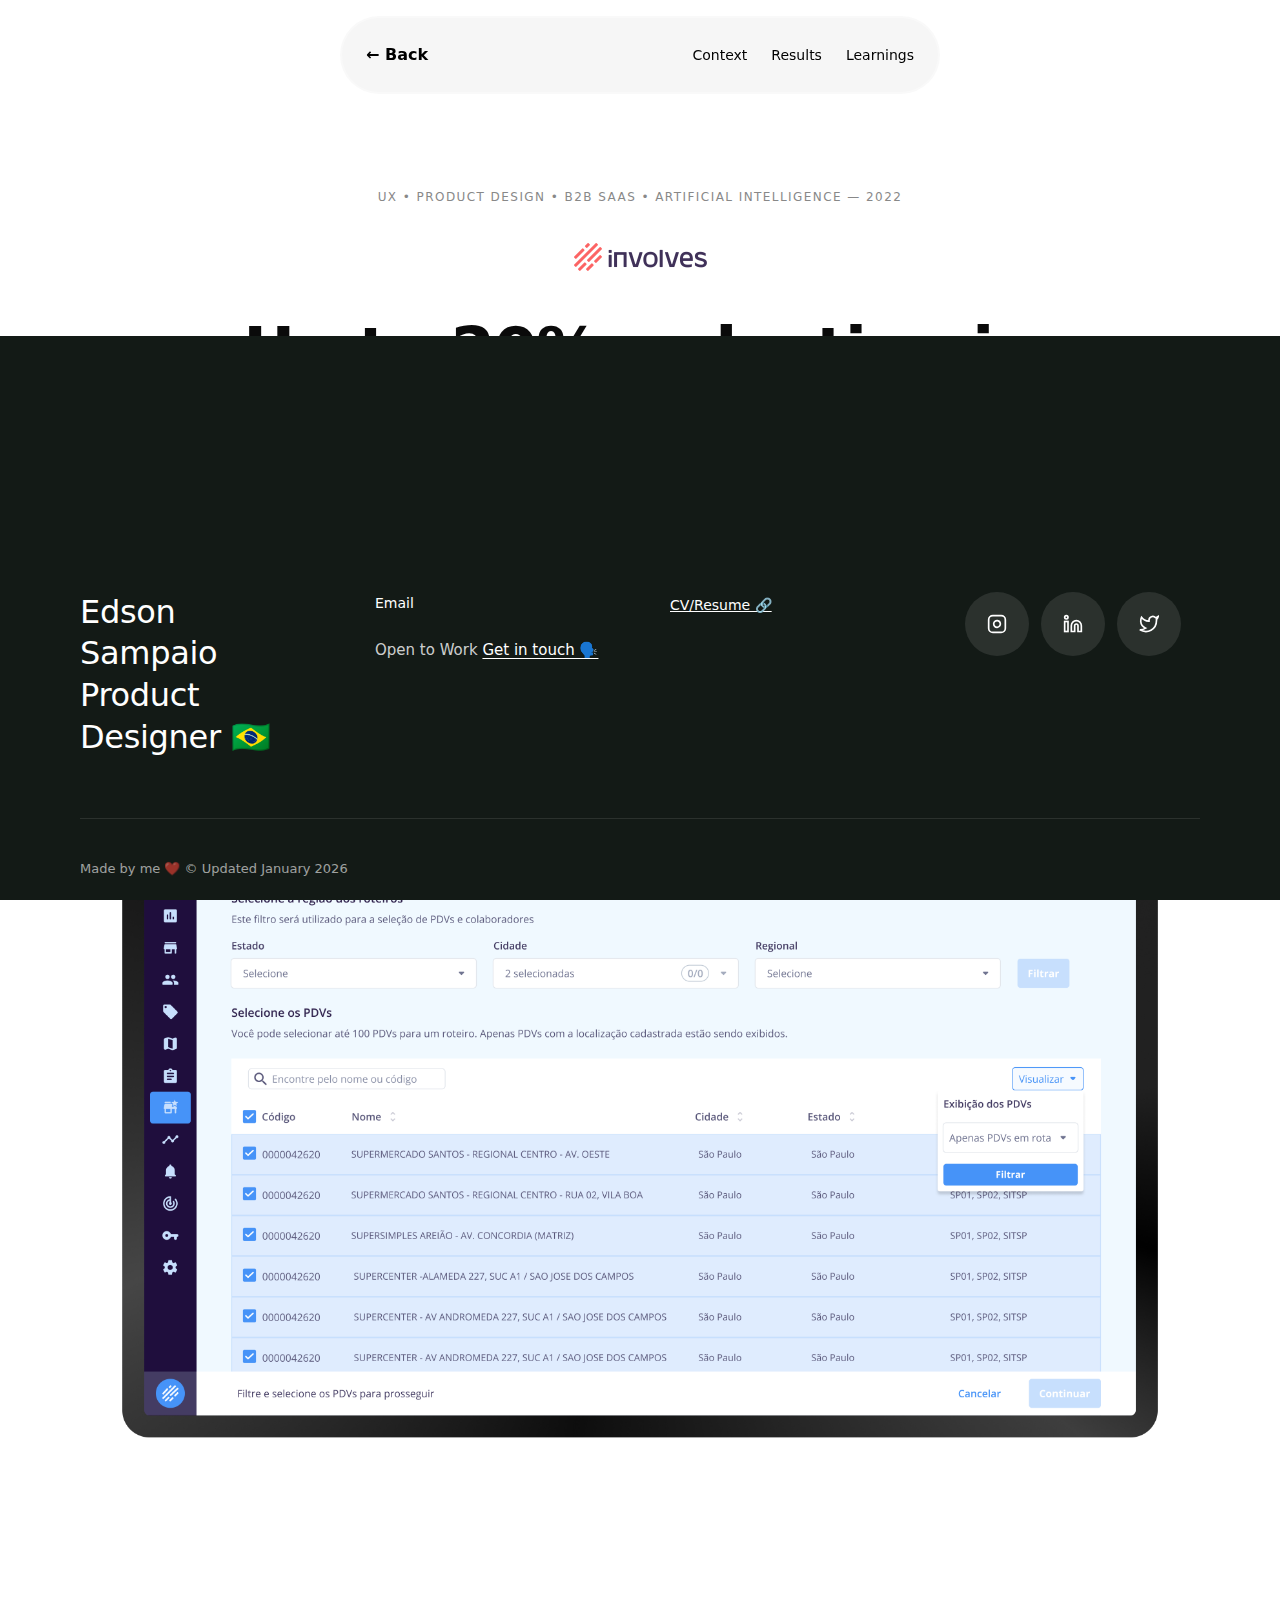
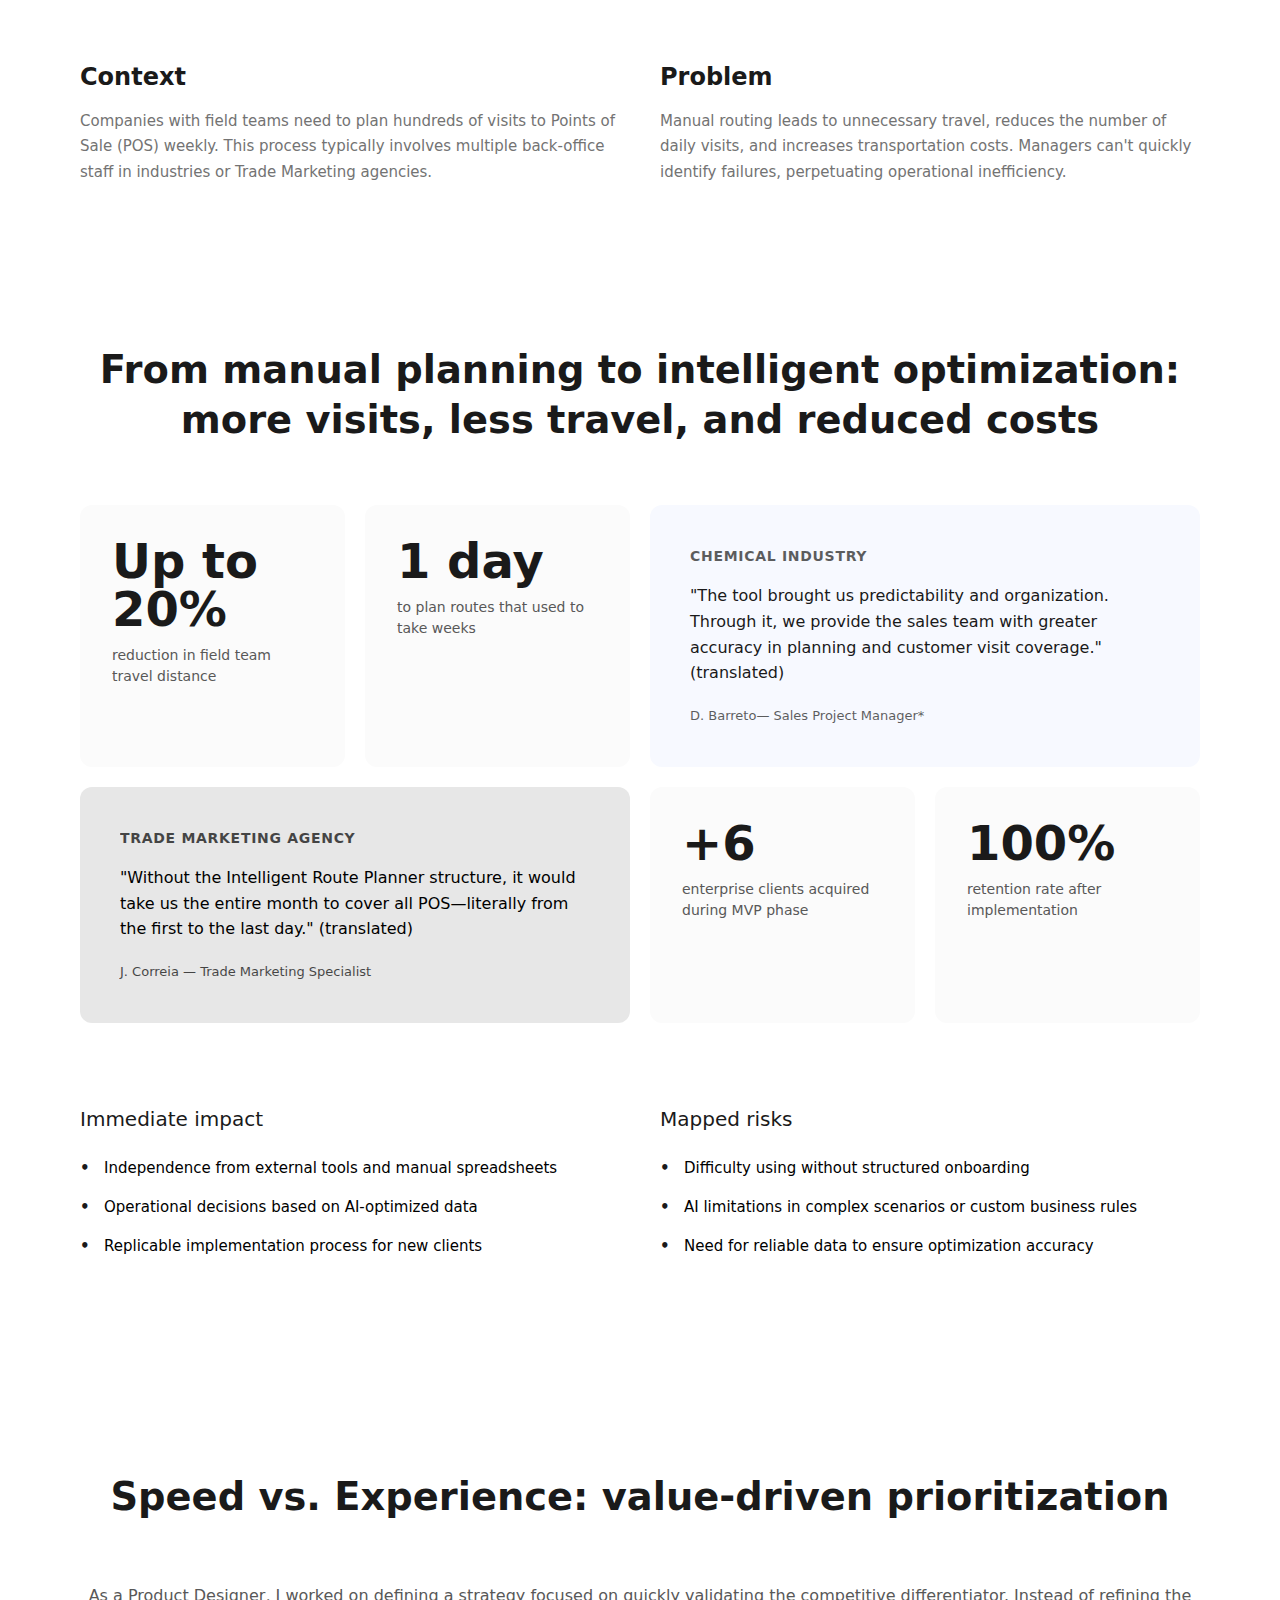
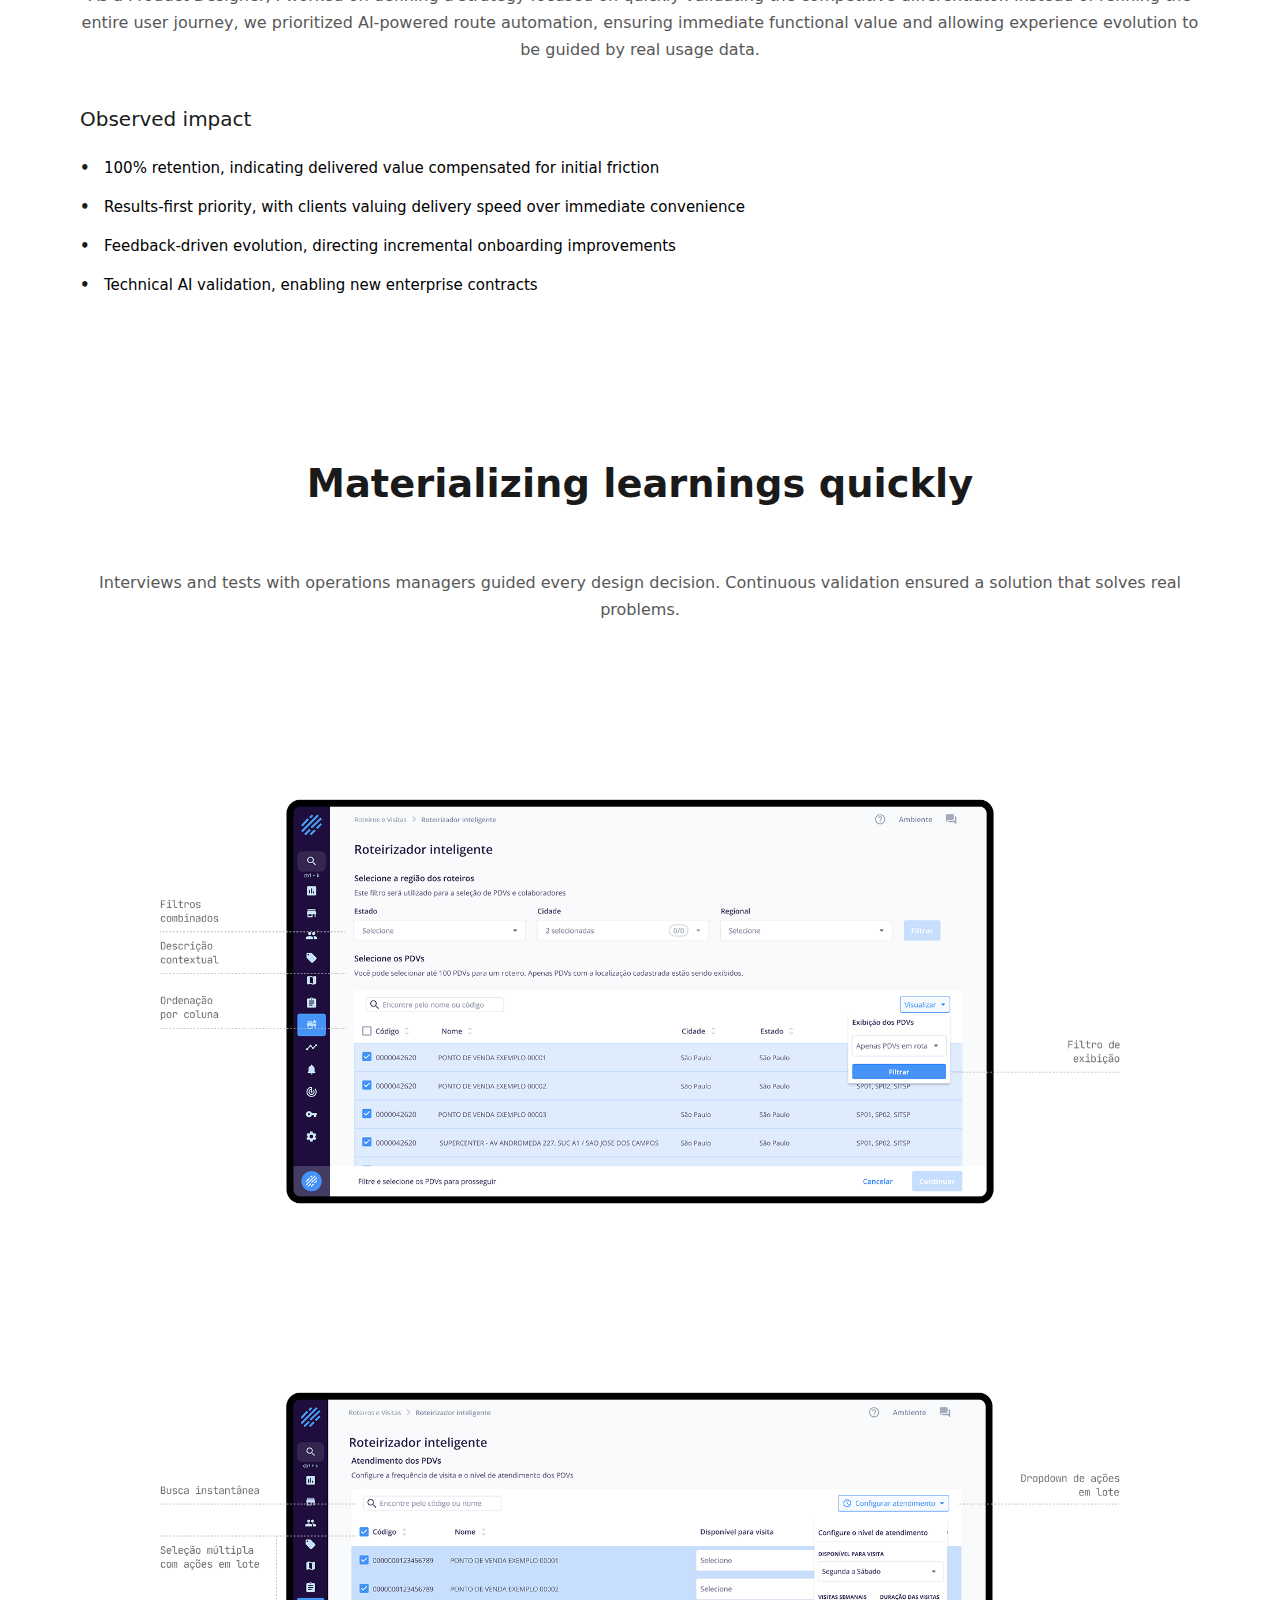
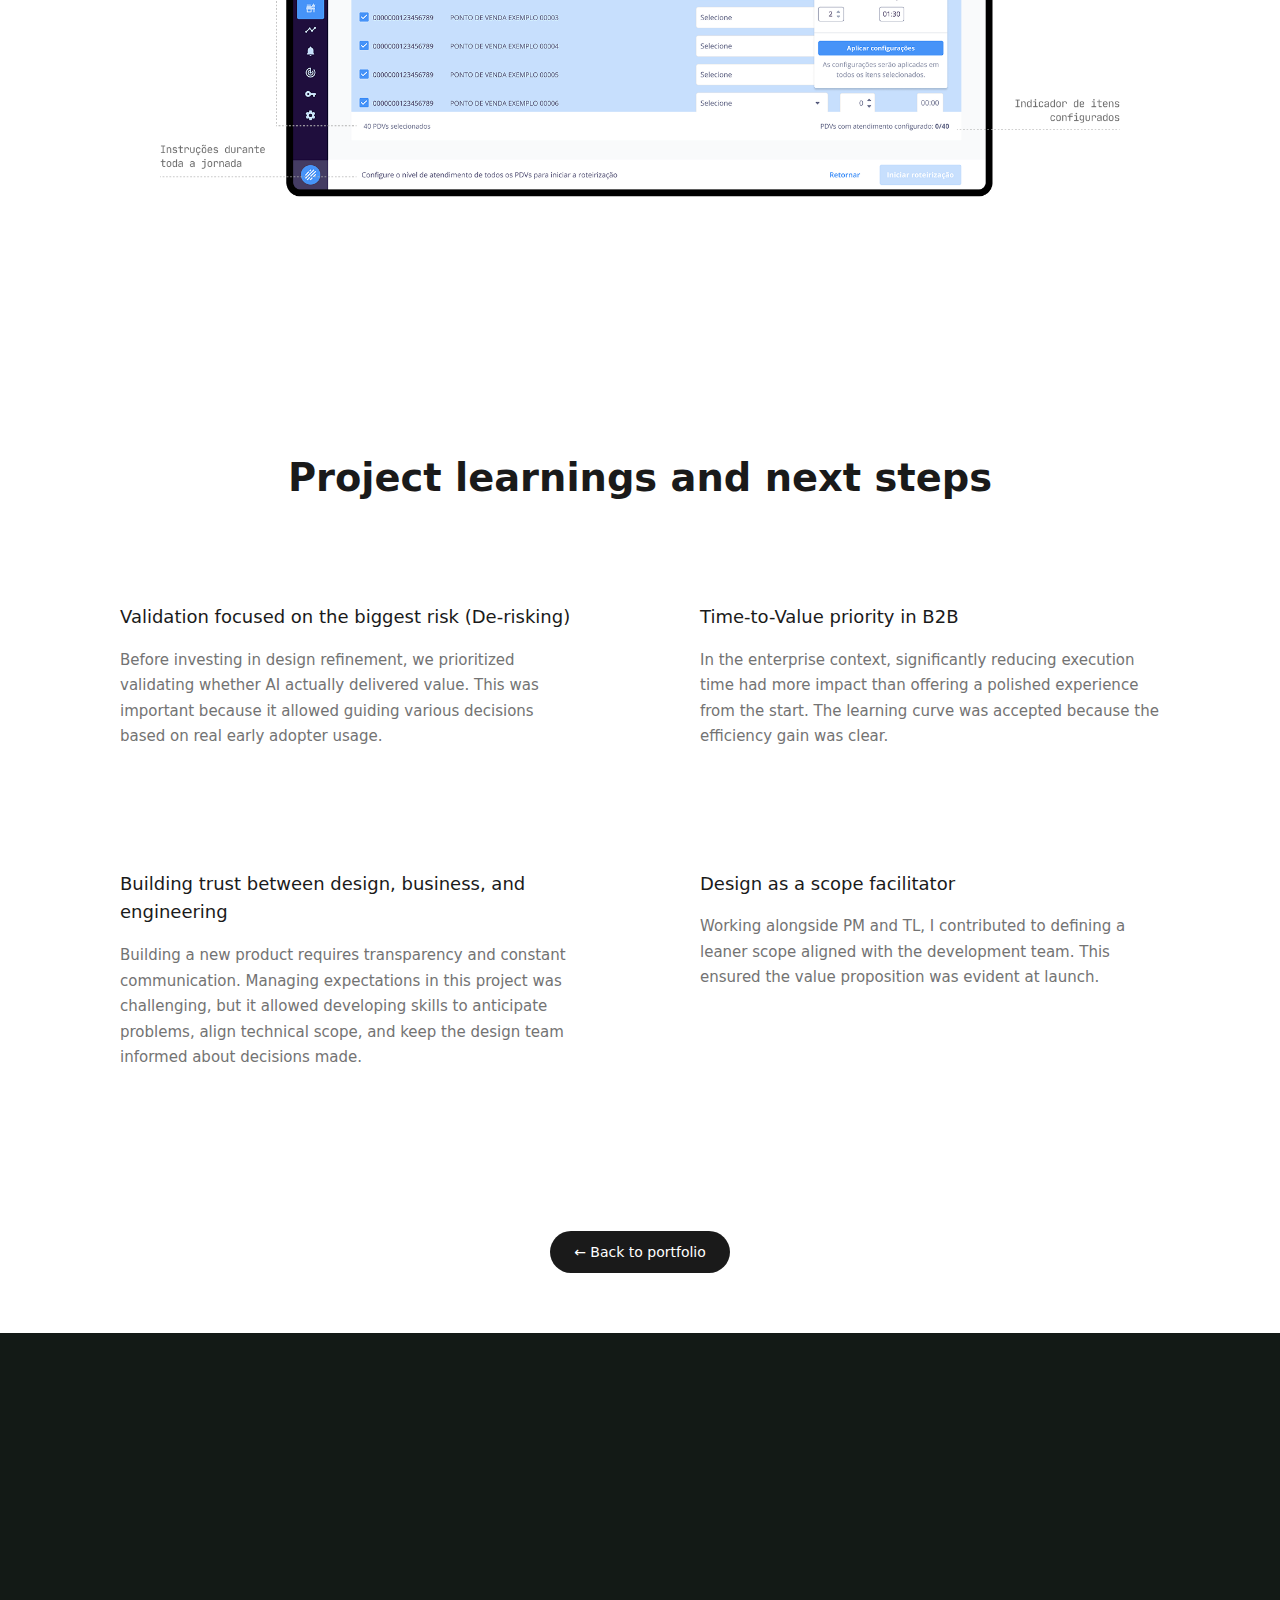
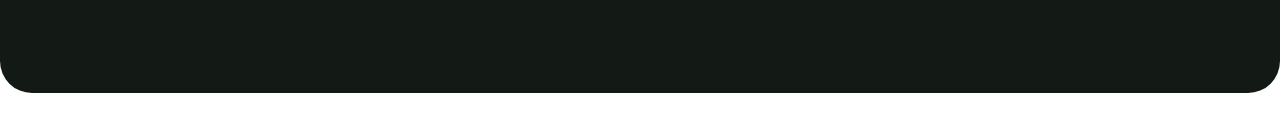
<file: case-study.html>
<!DOCTYPE html>
<html lang="en">
<head>
    <meta charset="UTF-8">
    <meta name="viewport" content="width=device-width, initial-scale=1.0">
    <title>Intelligent Route Planner — Edson Sampaio</title>
    <link rel="stylesheet" href="styles.css">
    <link rel="stylesheet" href="case-study.css">
    <link rel="preconnect" href="https://fonts.googleapis.com">
    <link rel="preconnect" href="https://fonts.gstatic.com" crossorigin>
    <link href="https://fonts.googleapis.com/css2?family=Instrument+Serif:ital@0;1&display=swap" rel="stylesheet">
</head>
<body>
    <!-- Navbar -->
    <nav class="navbar">
        <!-- Desktop Navbar -->
        <div class="navbar-desktop">
            <a href="index.html" class="navbar-logo"> ← Back</a>
            <div class="navbar-links">
                <a href="#overview" class="navbar-link">Context</a>
                <a href="#results" class="navbar-link">Results</a>
                <a href="#learnings" class="navbar-link">Learnings</a>
            </div>
        </div>

        <!-- Mobile Navbar -->
        <div class="navbar-mobile">
            <div class="navbar-mobile-header">
                <a href="index.html" class="navbar-logo">← Portfolio</a>
                <button class="navbar-toggle" aria-label="Toggle menu" onclick="toggleMobileMenu()">
                    <div class="navbar-toggle-icon">
                        <span></span>
                        <span></span>
                        <span></span>
                    </div>
                </button>
            </div>
            <div class="navbar-mobile-menu" id="mobileMenu">
                <a href="#overview" class="navbar-mobile-link">Overview</a>
                <a href="#results" class="navbar-mobile-link">Results</a>
                <a href="#learnings" class="navbar-mobile-link">Learnings</a>
            </div>
        </div>
    </nav>

    <main class="main-content">
    <!-- Hero Section -->
    <section class="case-hero">
        <div class="case-container">
            <p class="case-meta">UX • Product Design • B2B SaaS • Artificial Intelligence — 2022</p>
            <img src="logo-involves.png" alt="Involves" class="case-company-logo-hero">
            <h1 class="case-title">Up to 20% reduction in operational costs with intelligent routing</h1>
            <p class="case-subtitle">Route planning in minutes, not days</p>
        </div>
    </section>

        <!-- Featured Image 1 -->
    <section class="case-image-section">
        <div class="case-container">
            <img src="first-image.png" alt="Intelligent Route Planner Interface" class="case-featured-image">
        </div>
    </section>

    <!-- Overview Section -->
    <section class="case-section" id="overview">
        <div class="case-container">
            <div class="case-grid-2">
                <div class="case-context-block">
                    <h3 class="case-context-title">Context</h3>
                    <p class="case-context-text">Companies with field teams need to plan hundreds of visits to Points of Sale (POS) weekly. This process typically involves multiple back-office staff in industries or Trade Marketing agencies.</p>
                </div>
                <div class="case-context-block">
                    <h3 class="case-context-title">Problem</h3>
                    <p class="case-context-text">Manual routing leads to unnecessary travel, reduces the number of daily visits, and increases transportation costs. Managers can't quickly identify failures, perpetuating operational inefficiency.</p>
                </div>
            </div>
        </div>
    </section>



    <!-- Results Section -->
    <section class="case-section" id="results">
        <div class="case-container">
            <h2 class="case-section-title">From manual planning to intelligent optimization: more visits, less travel, and reduced costs</h2>

            <!-- Results Grid -->
            <div class="results-grid">
                <!-- Top row: 2 small + 1 large -->
                <div class="metric-card-small">
                    <div class="metric-value">Up to 20%</div>
                    <p class="metric-label">reduction in field team travel distance</p>
                </div>

                <div class="metric-card-small">
                    <div class="metric-value">1 day</div>
                    <p class="metric-label">to plan routes that used to take weeks</p>
                </div>

                <div class="testimonial-card-large testimonial-gradient-blue">
                    <div class="testimonial-company">Chemical Industry</div>
                    <blockquote>"The tool brought us predictability and organization. Through it, we provide the sales team with greater accuracy in planning and customer visit coverage." (translated)</blockquote>
                    <div class="testimonial-author">D. Barreto— Sales Project Manager*</div>
                </div>

                <!-- Bottom row: 1 medium + 2 small -->
                <div class="testimonial-card-medium testimonial-gradient-pink">
                    <div class="testimonial-company">Trade Marketing Agency</div>
                    <blockquote>"Without the Intelligent Route Planner structure, it would take us the entire month to cover all POS—literally from the first to the last day." (translated)</blockquote>
                    <div class="testimonial-author">J. Correia — Trade Marketing Specialist</div>
                </div>

                <div class="metric-card-small">
                    <div class="metric-value">+6</div>
                    <p class="metric-label">enterprise clients acquired during MVP phase</p>
                </div>

                <div class="metric-card-small">
                    <div class="metric-value">100%</div>
                    <p class="metric-label">retention rate after implementation</p>
                </div>
            </div>

            <!-- Gains and Risks -->
            <div class="case-grid-2">
                <div class="case-content-block">
                    <h3 class="case-block-title">Immediate impact</h3>
                    <ul class="case-list">
                        <li>Independence from external tools and manual spreadsheets</li>
                        <li>Operational decisions based on AI-optimized data</li>
                        <li>Replicable implementation process for new clients</li>
                    </ul>
                </div>
                <div class="case-content-block">
                    <h3 class="case-block-title">Mapped risks</h3>
                    <ul class="case-list">
                        <li>Difficulty using without structured onboarding</li>
                        <li>AI limitations in complex scenarios or custom business rules</li>
                        <li>Need for reliable data to ensure optimization accuracy</li>
                    </ul>
                </div>
            </div>
        </div>
    </section>

    <!-- Challenge Section -->
    <section class="case-section" style="background-color: #ffffff;">
        <div class="case-container">
            <h2 class="case-section-title">Speed vs. Experience: value-driven prioritization</h2>

            <div class="case-content-block">
                <p class="case-text">As a Product Designer, I worked on defining a strategy focused on quickly validating the competitive differentiator. Instead of refining the entire user journey, we prioritized AI-powered route automation, ensuring immediate functional value and allowing experience evolution to be guided by real usage data.</p>
            </div>

            <!-- Decision and Trade-off 
            <div class="case-grid-2">
                <div class="case-card">
                    <h3 class="case-card-title">Trade-off assumido</h3>
                    <p class="case-card-text">Do ponto de vista de design, optamos por um onboarding simplificado, assumindo uma curva de aprendizado inicial maior em favor da velocidade de lançamento. Testes de usabilidade (SUS e CES) ajudaram a mapear fricções na interface, enquanto a retenção de 100% indicou que a resolução do problema central era mais relevante para os usuários do que uma experiência polida naquele estágio.</p>
                </div>
                <div class="case-card">
                    <h3 class="case-card-title">Decisão e execução</h3>
                    <p class="case-card-text">Atuei na adaptação do design system existente para viabilizar uma automação parcial focada na geração inteligente de rotas. Essa abordagem permitiu acelerar o desenvolvimento e estruturar uma jornada que pudesse ser refinada de forma iterativa, com base no feedback direto dos primeiros clientes.</p>
                </div>
            </div> -->

            <!-- Metrics and Indicators -->
            <div class="case-content-block">
                <h3 class="case-block-title">Observed impact</h3>
                    <ul class="case-list">
                        <li>100% retention, indicating delivered value compensated for initial friction</li>
                        <li>Results-first priority, with clients valuing delivery speed over immediate convenience</li>
                        <li>Feedback-driven evolution, directing incremental onboarding improvements</li>
                        <li>Technical AI validation, enabling new enterprise contracts</li>
                    </ul>
            </div>
        </div>
    </section>

    <!-- User Understanding Section -->
    <section class="case-section">
        <div class="case-container">
            <h2 class="case-section-title">Materializing learnings quickly</h2>

            <div class="case-content-block">
                <p class="case-text">
                    Interviews and tests with operations managers guided every design decision. Continuous validation ensured a solution that solves real problems.</p>
            </div>
             <section class="case-image-section">
            <div class="case-container">
            <img src="roteirizador-inteligente-selecao.png" alt="Roteirizador Nível de Serviço" class="case-featured-image">
        </div>
           <div class="case-container">
            <img src="roteirizador-inteligente-servicos.png" alt="Roteirizador Regional" class="case-featured-image" style="margin-top: 120px">
        </div>
        </section>


            
        </div>
    
    </section>

    <!-- Featured Image 2 
    <section class="case-image-section case-section-gray">
        <div class="case-container">
            <img src="" alt="Roteirizador Inteligente" class="case-featured-image">
        </div>
    </section> -->

    <!-- Learnings Section -->
    <section class="case-section" id="learnings">
        <div class="case-container">
            <h2 class="case-section-title">Project learnings and next steps</h2>

            <div class="case-grid-2">
                <div class="case-card">
                    <h3 class="case-card-title">Validation focused on the biggest risk (De-risking)</h3>
                    <p class="case-card-text">Before investing in design refinement, we prioritized validating whether AI actually delivered value. This was important because it allowed guiding various decisions based on real early adopter usage.</p>
                </div>
                <div class="case-card">
                    <h3 class="case-card-title">Time-to-Value priority in B2B</h3>
                    <p class="case-card-text">In the enterprise context, significantly reducing execution time had more impact than offering a polished experience from the start. The learning curve was accepted because the efficiency gain was clear.</p>
                </div>
                <div class="case-card">
                    <h3 class="case-card-title">Building trust between design, business, and engineering</h3>
                    <p class="case-card-text">Building a new product requires transparency and constant communication. Managing expectations in this project was challenging, but it allowed developing skills to anticipate problems, align technical scope, and keep the design team informed about decisions made.</p>
                </div>
                <div class="case-card">
                    <h3 class="case-card-title">Design as a scope facilitator</h3>
                    <p class="case-card-text">Working alongside PM and TL, I contributed to defining a leaner scope aligned with the development team. This ensured the value proposition was evident at launch.</p>
                </div>
            </div>
        </div>
    </section>

    <!-- Back Navigation -->
    <section class="case-back-nav">
        <div class="case-container">
            <a href="index.html" class="work-button">← Back to portfolio</a>
        </div>
    </section>

    <!-- CTA Section
    <section class="case-cta">
        <div class="case-container">
            <h2 class="case-cta-title">Let's talk about your product or challenge?</h2>
            <p class="case-cta-text">I work with strategic design for B2B SaaS, balancing delivery speed with user experience.<br>If you face similar challenges, let's exchange ideas.</p>
            <a href="mailto:edgraphixo@gmail.com" class="case-cta-button">Get in touch</a>
        </div>
    </section>
    </main> -->

    <!-- Footer Spacer -->
    <div class="footer-spacer"></div>

    <!-- Footer -->
    <footer class="footer">
        <div class="footer-grid">
            <div class="footer-column">
                <div class="footer-brand">
                    <div class="brand-name">Edson Sampaio</div>
                    <div class="brand-name">Product Designer 🇧🇷</div>
                </div>
            </div>



            <div class="footer-column">
                <h3 class="footer-title">Email</h3>
                <p class="footer-text">
                    Open to Work <a href="mailto:edgraphixo@gmail.com" class="link">Get in touch 🗣️</a>
                </p>
            </div>

            <div class="footer-column">
                <a href="https://drive.google.com/drive/folders/1j_bMhxHxJaHzHAvd8YGN8_9BZ_m5L21A?usp=sharing" class="footer-title">CV/Resume 🔗</a>
            </div>

            <div class="footer-column">
                <div class="social-links">
                <a href="#" class="social-link" aria-label="Instagram">
                    <svg width="20" height="20" viewBox="0 0 24 24" fill="none" stroke="currentColor" stroke-width="2">
                        <rect x="2" y="2" width="20" height="20" rx="5" ry="5"></rect>
                        <path d="M16 11.37A4 4 0 1 1 12.63 8 4 4 0 0 1 16 11.37z"></path>
                        <line x1="17.5" y1="6.5" x2="17.51" y2="6.5"></line>
                    </svg>
                </a>
                <a href="https://www.linkedin.com/in/edsongra/" class="social-link" aria-label="LinkedIn">
                    <svg width="20" height="20" viewBox="0 0 24 24" fill="none" stroke="currentColor" stroke-width="2">
                        <path d="M16 8a6 6 0 0 1 6 6v7h-4v-7a2 2 0 0 0-2-2 2 2 0 0 0-2 2v7h-4v-7a6 6 0 0 1 6-6z"></path>
                        <rect x="2" y="9" width="4" height="12"></rect>
                        <circle cx="4" cy="4" r="2"></circle>
                    </svg>
                </a>
                <a href="https://twitter.com/eeedddssoonn" class="social-link" aria-label="Twitter">
                    <svg width="20" height="20" viewBox="0 0 24 24" fill="none" stroke="currentColor" stroke-width="2">
                        <path d="M23 3a10.9 10.9 0 0 1-3.14 1.53 4.48 4.48 0 0 0-7.86 3v1A10.66 10.66 0 0 1 3 4s-4 9 5 13a11.64 11.64 0 0 1-7 2c9 5 20 0 20-11.5a4.5 4.5 0 0 0-.08-.83A7.72 7.72 0 0 0 23 3z"></path>
                    </svg>
                </a>
            </div>
            </div>
        </div>

        <!-- Bottom Bar -->
        <div class="bottom-bar">
            <div class="copyright">
               Made by me ❤️ © Updated January 2026
            </div>


        </div>
    </footer>

    <script>
        function toggleMobileMenu() {
            const menu = document.getElementById('mobileMenu');
            const toggle = document.querySelector('.navbar-toggle');

            menu.classList.toggle('active');
            toggle.classList.toggle('active');
        }

        // Close mobile menu when clicking on a link
        document.querySelectorAll('.navbar-mobile-link').forEach(link => {
            link.addEventListener('click', () => {
                const menu = document.getElementById('mobileMenu');
                const toggle = document.querySelector('.navbar-toggle');

                menu.classList.remove('active');
                toggle.classList.remove('active');
            });
        });
    </script>
</body>
</html>
</file>
<file: case-study.css>
/* Case Study Styles */

/* Base typography */
body {
  font-family: system-ui, -apple-system, BlinkMacSystemFont, 'Segoe UI', Roboto, sans-serif;
  font-weight: 400;
}

/* Color selection */
p::selection {
  background: #92c1f6ea;
  color: #000000;
}

/* Navigation */
.case-nav-header {
    position: fixed;
    top: 0;
    left: 0;
    right: 0;
    background-color: #fafafa;
    border-bottom: 1px solid #e5e5e5;
    padding: 20px 0;
    z-index: 1000;
}

.case-nav-content {
    max-width: 1400px;
    margin: 0 auto;
    padding: 0 80px;
    display: flex;
    justify-content: space-between;
    align-items: center;
}

.case-back-link {
    font-size: 14px;
    color: #1a1a1a;
    text-decoration: none;
    font-weight: 500;
    transition: opacity 0.2s ease;
}

.case-back-link:hover {
    opacity: 0.7;
}

.case-nav-links {
    display: flex;
    gap: 32px;
}

.case-nav-links a {
    font-size: 14px;
    color: var(--text-secondary);
    text-decoration: none;
    transition: color 0.2s ease;
}

.case-nav-links a:hover {
    color: #1a1a1a;
}

/* Container */
.case-container {
    max-width: 1400px;
    margin: 0 auto;
    padding: 0 80px;
}

.case-container-narrow {
    max-width: 900px;
    margin: 0 auto;
    padding: 0 80px;
}

/* Hero Section */
.case-hero {
    padding: clamp(100px, 12vh, 140px) 0 clamp(60px, 8vh, 100px);
    text-align: center;
}

.case-meta {
    font-size: 12px;
    color: #888;
    letter-spacing: 0.12em;
    text-transform: uppercase;
    margin-bottom: clamp(24px, 4vh, 40px);
    font-weight: 500;
}

.case-company-logo-hero {
    height: 28px;
    width: auto;
    margin: 0 auto clamp(32px, 5vh, 48px);
    display: block;
    opacity: 0.85;
}

.case-title {
    font-family: system-ui, -apple-system, BlinkMacSystemFont, sans-serif;
    font-size: clamp(2.25rem, 5vw, 4rem);
    font-weight: 600;
    line-height: 1.1;
    color: #0a0a0a;
    margin: 0 auto clamp(16px, 2vh, 24px);
    max-width: 820px;
    letter-spacing: -0.025em;
}

.case-subtitle {
    font-family: system-ui, -apple-system, BlinkMacSystemFont, sans-serif;
    font-size: clamp(1rem, 1.5vw, 1.25rem);
    font-weight: 400;
    color: #666;
    margin-bottom: 0;
    letter-spacing: -0.01em;
}

.case-scroll {
    font-size: 13px;
    color: #a3a3a3;
}

/* Sections */
.case-section {
    padding: 100px 0px 20px;
}

.case-section-gray {
    background-color: #fcfdfe;
}

.case-section-title {
    font-family: system-ui, -apple-system, BlinkMacSystemFont, sans-serif;
    font-size: clamp(1.75rem, 3vw, 2.5rem);
    font-weight: 600;
    line-height: 1.3;
    color: #1a1a1a;
    margin-bottom: 60px;
    width: 100%;
    text-align: center;
}

/* Grids */
.case-grid-2 {
    display: grid;
    grid-template-columns: repeat(2, 1fr);
    gap: 40px;
    margin-bottom: 40px;
}

.case-grid-3 {
    display: grid;
    grid-template-columns: repeat(3, 1fr);
    gap: 40px;
    margin-bottom: 80px;
}

/* Cards */
.case-card {
    background-color: #ffffff;
    padding: 40px;
    border-radius: 30px;
    border: none;
}

.case-section-gray .case-card {
    background-color: #fcfdfe;
}

/* Card Images */
.case-card-image {
    width: 100%;
    height: auto;
    border-radius: 8px;
    margin-bottom: 20px;
    display: block;
    object-fit: cover;
}

/* Detail Images - Large format in grid */
.case-image-wrapper {
    width: 100%;
    overflow: hidden;
    border-radius: 12px;
    display: flex;
    flex-direction: column;
    justify-content: center;
    align-items: center;
}

.case-detail-image {
    width: 420px;
    height: auto;
    border-radius: 12px;
    display: block;
    object-fit: cover;
    transition: transform 0.3s ease;
}

.case-detail-image:hover {
    transform: scale(1.00);
}

.case-image-caption {
    font-size: 14px;
    color: #737373;
    text-align: center;
    margin-top: 12px;
    line-height: 1.5;
}

.case-card-title {
    font-family: system-ui, -apple-system, BlinkMacSystemFont, sans-serif;
    font-size: 18px;
    font-weight: 500;
    color: #1a1a1a;
    margin-bottom: 16px;
}

.case-card-text {
    font-size: 15px;
    color: #737373;
    line-height: 1.7;
}

/* Context Section - No Cards */
.case-context-title {
    font-family: system-ui, -apple-system, BlinkMacSystemFont, sans-serif;
    font-size: 24px;
    font-weight: 600;
    color: #1a1a1a;
    margin-bottom: 16px;
    line-height: 1.3;
}

.case-context-text {
    font-size: 15px;
    color: #737373;
    line-height: 1.7;
}

/* Results Section with White Background */


/* Results Grid - Bento Box Layout */
.results-grid {
    display: grid;
    grid-template-columns: repeat(4, 1fr);
    gap: 20px;
    margin-bottom: 80px;
}

/* Small Metric Cards */
.metric-card-small {
    grid-column: span 1;
    background-color: #fbfbfb;
    padding: 32px;
    border-radius: 12px;
    border: none;
    transition: transform 0.2s ease, box-shadow 0.2s ease;
}

.metric-card-small:hover {
    transform: translateY(-2px);
    box-shadow: 0px 0px 0px 1px rgba(0, 0, 0, 0.08),
                0px 1px 2px -1px rgba(0, 0, 0, 0.08),
                0px 2px 4px 0px rgba(0, 0, 0, 0.06);
}

.metric-value {
    font-size: 48px;
    font-weight: 600;
    color: #1a1a1a;
    margin-bottom: 12px;
    line-height: 1;
}

.metric-label {
    font-size: 14px;
    color: #585858;
    line-height: 1.5;
}

/* Testimonial Cards */
.testimonial-card-large {
    grid-column: span 2;
    grid-row: span 1;
    padding: 40px;
    border-radius: 12px;
    color: #1a1a1a;
    transition: transform 0.2s ease, box-shadow 0.2s ease;
    background-color: #f7f9ff;
}

.testimonial-card-medium {
    grid-column: span 2;
    padding: 40px;
    border-radius: 12px;
    transition: transform 0.2s ease, box-shadow 0.2s ease;
    background-color: #e7e7e7;
}

.testimonial-card-large:hover,
.testimonial-card-medium:hover {
    transform: translateY(-2px);
    box-shadow: 0px 0px 0px 1px rgba(0, 0, 0, 0.08),
                0px 1px 2px -1px rgba(0, 0, 0, 0.08),
                0px 2px 4px 0px rgba(0, 0, 0, 0.06);
}


/* Testimonial Content */
.testimonial-company {
    font-size: 14px;
    font-weight: 600;
    letter-spacing: 0.05em;
    text-transform: uppercase;
    margin-bottom: 16px;
    opacity: 0.7;
}

.testimonial-card-large blockquote,
.testimonial-card-medium blockquote {
    font-size: 16px;
    line-height: 1.6;
    margin: 0 0 20px 0;
    font-weight: 400;
    quotes: none;
}

.testimonial-author {
    font-size: 13px;
    opacity: 0.7;
    font-weight: 500;
}

/* Legacy Metric Cards (keep for backwards compatibility) */
.case-metric-card {
    background-color: #ffffff;
    padding: 40px;
    border-radius: 8px;
    border: none;
    box-shadow: 0px 0px 0px 1px rgba(0, 0, 0, 0.06),
                0px 1px 2px -1px rgba(0, 0, 0, 0.06),
                0px 2px 4px 0px rgba(0, 0, 0, 0.04);
    transition: transform 0.2s ease, box-shadow 0.2s ease;
}

.case-metric-card:hover {
    transform: translateY(-2px);
    box-shadow: 0px 0px 0px 1px rgba(0, 0, 0, 0.08),
                0px 1px 2px -1px rgba(0, 0, 0, 0.08),
                0px 2px 4px 0px rgba(0, 0, 0, 0.06);
}

.case-metric-value {
    font-size: 48px;
    font-weight: 600;
    color: #1a1a1a;
    margin-bottom: 12px;
    line-height: 1;
}

.case-metric-label {
    font-size: 15px;
    color: #585858;
    line-height: 1.6;
}

/* Content Blocks */
.case-content-block {
    margin-bottom: 40px;
}

.case-block-title {
    font-family: system-ui, -apple-system, BlinkMacSystemFont, sans-serif;
    font-size: 20px;
    font-weight: 500;
    color: #1a1a1a;
    margin-bottom: 20px;
}

.case-text {
    font-size: 16px;
    color: #585858;
    line-height: 1.7;
    margin-bottom: 20px;
    text-align: center;
}

.case-list {
    list-style: none;
    padding: 0;
}

.case-list li {
    font-size: 15px;
    line-height: 1.8;
    padding-left: 24px;
    position: relative;
    margin-bottom: 12px;
}

.case-list li::before {
    content: "•";
    position: absolute;
    left: 0;
    color: #1a1a1a;
    font-weight: 600;
}

/* Images */
.case-image-section {
    padding: clamp(40px, 6vh, 80px) 0;
    background-color: #ffffff;
}

.case-featured-image {
    width: 100%;
    max-width: 1100px;
    height: auto;
    border-radius: 16px;
    display: block;
    margin: 48px auto;
    margin-bottom: 48px;
}

/* Companies Section */
.case-companies {
    padding: 0 0 80px;
    background-color: #ffffff;
    text-align: center;
    overflow: hidden;
}

.case-companies-label {
    font-size: 13px;
    color: #a3a3a3;
    letter-spacing: 0.05em;
    margin-bottom: 40px;
    text-transform: uppercase;
}

.case-companies-slider {
    width: 100%;
    overflow: hidden;
    position: relative;
}

.case-companies-track {
    display: flex;
    align-items: center;
    gap: 80px;
    animation: scroll-infinite 30s linear infinite;
    width: fit-content;
}

.case-company-logo {
    flex-shrink: 0;
    width: 160px;
    height: 80px;
    display: flex;
    align-items: center;
    justify-content: center;
}

.case-company-logo img {
    max-width: 100%;
    max-height: 100%;
    width: auto;
    height: auto;
    object-fit: contain;
    filter: grayscale(100%);
    opacity: 0.6;
    transition: all 0.3s ease;
}

.case-company-logo:hover img {
    filter: grayscale(0%);
    opacity: 1;
}

@keyframes scroll-infinite {
    0% {
        transform: translateX(0);
    }
    100% {
        transform: translateX(-50%);
    }
}

/* Pause animation on hover */
.case-companies-slider:hover .case-companies-track {
    animation-play-state: paused;
}

/* Legacy styles for backwards compatibility */
.case-companies-grid {
    display: flex;
    justify-content: center;
    gap: 48px;
    flex-wrap: wrap;
}

.case-company-name {
    font-size: 16px;
    font-weight: 500;
    color: #585858;
}

/* Back Navigation Section */
.case-back-nav {
    padding: 60px 0;
    text-align: center;
}

/* CTA Section */
.case-cta {
    background-color: #131a16;
    padding: 80px 0 0;
    text-align: center;
}

.case-cta-title {
    font-family: system-ui, -apple-system, BlinkMacSystemFont, sans-serif;
    font-size: clamp(1.75rem, 3vw, 2.5rem);
    font-weight: 500;
    color: #ffffff;
    margin-bottom: 20px;
}

.case-cta-text {
    font-size: 16px;
    color: #a3a3a3;
    margin-bottom: 40px;
    line-height: 1.6;
}

.case-cta-button {
    display: inline-block;
    padding: 10px 24px;
    background-color: #ffffff;
    color: #1a1a1a;
    text-decoration: none;
    border-radius: 24px;
    font-size: 14px;
    font-weight: 500;
    transition: all 0.2s ease;
}

.case-cta-button:hover {
    background-color: #ffef13;
    color: #000000;
    transform: translateY(-1px);
}

/* Footer */
.case-footer {
    padding: 60px 0;
    border-top: 1px solid #e5e5e5;
}

.case-footer-nav {
    display: flex;
    justify-content: space-between;
    align-items: center;
}

.case-footer-link {
    font-size: 14px;
    color: #737373;
    text-decoration: none;
    transition: color 0.2s ease;
}

.case-footer-link:hover {
    color: #1a1a1a;
}

/* Responsive Design */
@media (max-width: 1024px) {
    .case-nav-content,
    .case-container,
    .case-container-narrow {
        padding: 0 40px;
    }

    .case-grid-2 {
        grid-template-columns: 1fr;
        gap: 32px;
    }

    .case-grid-3.case-carousel {
        display: flex;
        overflow-x: auto;
        scroll-snap-type: x mandatory;
        gap: 16px;
        padding-bottom: 16px;
        margin: 0 -40px;
        padding-left: 40px;
        padding-right: 40px;
        -webkit-overflow-scrolling: touch;
    }

    .case-grid-3.case-carousel::-webkit-scrollbar {
        display: none;
    }

    .case-grid-3.case-carousel {
        scrollbar-width: none;
    }

    .case-grid-3.case-carousel .case-card {
        flex: 0 0 85%;
        scroll-snap-align: start;
    }

    .results-grid {
        grid-template-columns: repeat(2, 1fr);
        gap: 16px;
    }

    .testimonial-card-large,
    .testimonial-card-medium {
        grid-column: span 2;
    }

    .metric-card-small {
        grid-column: span 1;
    }
}

@media (max-width: 768px) {
    .case-nav-content,
    .case-container,
    .case-container-narrow {
        padding: 0 24px;
    }

    .case-nav-links {
        display: none;
    }

    .case-hero {
        padding: 100px 0 48px;
    }

    .case-title {
        font-weight: 600;
    }

    .case-section,
    .case-section-white {
        padding: 60px 0;
    }

    .case-cta {
        padding: 80px 0 0;
    }

    .case-footer {
        padding: 40px 0;
    }

    .case-footer-nav {
        flex-direction: column;
        gap: 20px;
        align-items: flex-start;
    }

    .case-card,
    .case-metric-card {
        padding: 28px;
    }

    .case-grid-3.case-carousel {
        margin: 0 -24px;
        padding-left: 24px;
        padding-right: 24px;
    }

    .case-grid-3.case-carousel .case-card {
        flex: 0 0 90%;
    }

    .case-metric-value,
    .metric-value {
        font-size: 36px;
    }

    /* Results Grid Mobile */
    .results-grid {
        grid-template-columns: 1fr;
        gap: 16px;
    }

    .metric-card-small,
    .testimonial-card-large,
    .testimonial-card-medium {
        grid-column: span 1;
    }

    .testimonial-card-large,
    .testimonial-card-medium {
        padding: 32px;
    }

    .testimonial-card-large blockquote,
    .testimonial-card-medium blockquote {
        font-size: 15px;
    }

    /* Companies Slider Mobile */
    .case-companies-track {
        gap: 48px;
    }

    .case-company-logo {
        width: 120px;
        height: 60px;
    }
}

@media (max-width: 480px) {
    .case-nav-content,
    .case-container,
    .case-container-narrow {
        padding: 0 20px;
    }
}
</file>
<file: styles.css>
/* Reset and Base Styles */
* {
    margin: 0;
    padding: 0;
    box-sizing: border-box;
}

html, body {
    overflow-x: hidden;
}



/* Color selection */
p::selection {
  background: #92c1f6ea;
  color: #000000;
}


:root {
    --bg-primary: #ffffff;
    --bg-secondary: #1a1a1a;
    --bg-transparent: transparent;
    --text-primary: #000000;
    --text-secondary: #a0a0a0;
    --text-muted: #666666;
    --border-color: #2a2a2a;
    --accent: #ffffff;

    /* Gradient Backgrounds */
    --bg-gradient-1: radial-gradient(100% 100% at 85% 30%, #ebfcff -15%, transparent),
                      radial-gradient(100% 100% at 21% 27%, #ffebfa -9%, transparent),
                      radial-gradient(100% 100% at 42% 72%, #feffe0 35%, transparent),
                      #add5ff;

    --bg-gradient-2: radial-gradient(circle,rgba(255, 255, 255, 1) 1%, rgba(225, 239, 255, 1) 53%, rgba(214, 246, 255, 1) 100%);

    /* Footer Background */
    --bg-footer: linear-gradient(180deg, #1a1a1a 0%, #0d0d0d 100%);
}

body {
    font-family: -apple-system, BlinkMacSystemFont, 'Segoe UI', Roboto, 'Helvetica Neue', Arial, sans-serif;
    background: var(--bg-primary);
    color: var(--text-primary);
    line-height: 1.6;
    -webkit-font-smoothing: antialiased;
    -moz-osx-font-smoothing: grayscale;
    margin-bottom: 40px;
    padding-top: 80px;
    overflow-x: hidden;
}

/* Navbar Styles */
.navbar {
    position: fixed;
    top: 16px;
    left: 50%;
    transform: translateX(-50%);
    z-index: 1000;
    width: calc(100% - 32px);
    max-width: 600px;
}

.navbar-desktop {
    display: none;
    align-items: center;
    justify-content: space-between;
    padding: 24px 24px;
    background: rgba(238, 238, 238, 0.5);
    backdrop-filter: blur(14px);
    -webkit-backdrop-filter: blur(24px);
    border-radius: 9999px;
    border: 2px solid rgb(255 255 255 / 40%);
}

.navbar-logo {
    font-weight: 600;
    font-size: 16px;
    color: var(--text-primary);
    text-decoration: none;
}

.navbar-links {
    display: flex;
    gap: 24px;
    align-items: center;
}

.navbar-link {
    font-size: 14px;
    color: var(--text-primary);
    text-decoration: none;
    transition: opacity 0.2s ease;
    font-family: system-ui, -apple-system, BlinkMacSystemFont, 'Segoe UI', Roboto, Oxygen, Ubuntu, Cantarell, 'Open Sans', 'Helvetica Neue', sans-serif;
    font-weight: 500;
    color:(var(--bg-secondary))
}

.navbar-link:hover {
    opacity: 0.7;
}

/* Mobile Navbar */
.navbar-mobile {
    display: flex;
    flex-direction: column;
    background-color: #ffffff3a;
    backdrop-filter: blur(24px);
    border: 1px solid #ffffff;
    -webkit-backdrop-filter: blur(24px);
    border-radius: 40px;
    overflow: hidden;
}

.navbar-mobile-header {
    display: flex;
    align-items: center;
    justify-content: space-between;
    padding: 16px 20px;
    backdrop-filter: blur(24px);
    -webkit-backdrop-filter: blur(24px);
    overflow: hidden;
}

.navbar-toggle {
    background: none;
    border: none;
    padding: 8px;
    cursor: pointer;
    display: flex;
    align-items: center;
    justify-content: center;
}

.navbar-toggle-icon {
    width: 24px;
    height: 24px;
    display: flex;
    flex-direction: column;
    justify-content: space-around;
}

.navbar-toggle-icon span {
    display: block;
    width: 100%;
    height: 2px;
    background: var(--text-primary);
    transition: all 0.3s ease;
}

.navbar-toggle.active .navbar-toggle-icon span:nth-child(1) {
    transform: rotate(45deg) translateY(8px);
}

.navbar-toggle.active .navbar-toggle-icon span:nth-child(2) {
    opacity: 0;
}

.navbar-toggle.active .navbar-toggle-icon span:nth-child(3) {
    transform: rotate(-45deg) translateY(-8px);
}

.navbar-mobile-menu {
    display: none;
    flex-direction: column;
    padding: 0 20px 20px;
    gap: 12px;
}

.navbar-mobile-menu.active {
    display: flex;
}

.navbar-mobile-link {
    padding: 12px 16px;
    font-size: 15px;
    color: var(--text-primary);
    font-weight: 500;
    text-decoration: none;
    border-radius: 12px;
    transition: background-color 0.2s ease;
}

.navbar-mobile-link:hover {
    background-color: rgba(0, 0, 0, 0.05);
}

/* Desktop Navbar - Show on larger screens */
@media (min-width: 720px) {
    .navbar-desktop {
        display: flex;
    }

    .navbar-mobile {
        display: none;
    }
}

/* Stack Cards Effect */
.main-content {
    position: relative;
    z-index: 10;
    background-color: var(--bg-primary);
    border-radius: 0 0 32px 32px;
    overflow: hidden;
}

.footer-spacer {
    height: 40vh;
    background-color: #131a16;
}

.container {
    max-width: 1400px;
    margin: 0 auto;
    padding: 0 80px;
}

/* Hero Section */
.hero {
    min-height: 44vh;
    display: flex;
    flex-direction: column;
    justify-content: center;
    padding: 120px 0 100px;
}

.hero-title {
    font-family: 'Instrument Serif', Georgia, serif;
    font-size: clamp(2.5rem, 5vw, 4.5rem);
    font-weight: 400;
    line-height: 1.2;
    letter-spacing: -0.02em;
    margin-bottom: 32px;
    max-width: 1100px;
}

.hero-subtitle {
    font-size: 16px;
    color: inherit;
    max-width: 600px;
    line-height: 1.48;
    max-width: 57ch;
}

.link {
    color: var(--text-primary);
    text-decoration: underline;
    text-underline-offset: 3px;
    text-decoration-thickness: 1px;
    transition: opacity 0.2s ease;
}

.link:hover {
    opacity: 0.7;
}

/* Carousel Section */
.carousel-section {
    padding: 24px 0;
}

.carousel-container {
    display: flex;
    flex-direction: column;
    gap: 32px;
}

.carousel-sidebar {
    width: 100%;
    display: flex;
    justify-content: center;
    align-items: center;
    order: 2;
}

.carousel-info {
    max-width: 100ch;
    text-align: center;
}

.carousel-description {
    font-size: 14px;
    color: #727272;
    line-height: 1.6;
    max-width: 90ch;
    transition: opacity 0.3s ease;
}

.carousel-slider {
    overflow-x: auto;
    overflow-y: hidden;
    -webkit-overflow-scrolling: touch;
    scrollbar-width: none;
    -ms-overflow-style: none;
    order: 1;
    margin-left: calc(-50vw + 50% + 8px);
    margin-right: calc(-50vw + 50% + 8px);
}

.carousel-slider::-webkit-scrollbar {
    display: none;
}

.carousel-track {
    display: flex;
    gap: 16px;
    padding-left: 8px;
    padding-right: 8px;
}

.carousel-slide {
    flex-shrink: 0;
}

.carousel-slide img {
    height: auto;
    display: block;
}

/* Selected Work Section */
.selected-work {
    background-color: var(--bg-transparent);
    padding: 60px 0;
    margin: 0 -80px;
}

.work-header {
    max-width: 1400px;
    margin: 0 auto;
    padding: 0 80px;
    display: grid;
    grid-template-columns: 300px 1fr;
    gap: 80px;
    margin-bottom: 60px;
    align-items: start;
}

.work-title {
    font-size: 48px;
    font-weight: 500;
    color: #1a1a1a;
    letter-spacing: -0.01em;
}

.work-subtitle {
    font-size: 15px;
    color: #737373;
    line-height: 1.6;
}

.work-list {
    max-width: 1400px;
    margin: 0 auto;
    padding: 0 80px;
}

.work-item {
    display: grid;
    grid-template-columns: 300px 1fr 100px 120px;
    gap: 24px;
    align-items: center;
    padding: 28px;
    border-bottom: 1px solid #ebebeb;
    transition: background-color 0.2s ease;
}

.work-item:hover {
    background-color: #f5f5f5;
}

.work-type {
    font-size: 15px;
    font-weight: 500;
    color: #1a1a1a;
    padding: 0 8px
}

.work-description {
    font-size: 15px;
    color: #1d283e;
}

.work-year {
    font-size: 15px;
    font-weight: 600;
    color: #000000;
    text-align: right;
}

.work-button {
    display: inline-block;
    padding: 10px 24px;
    background-color: #1a1a1a;
    color: #ffffff;
    text-decoration: none;
    border-radius: 24px;
    font-size: 14px;
    font-weight: 500;
    text-align: center;
    transition: all 0.2s ease;
    white-space: nowrap;
}

.work-button:hover {
    background-color: #dedede;
    color: #000000;
    transform: translateY(-1px);
}

.work-actions {
    max-width: 1400px;
    margin: 0 auto;
    padding: 0 80px;
    margin-top: 40px;
    display: flex;
    justify-content: flex-start;
    margin-bottom: 48px;
}

.see-more-button {
    padding: 12px 32px;
    background-color: transparent;
    color: #1a1a1a;
    border: 1px solid #d4d4d4;
    border-radius: 28px;
    font-size: 14px;
    font-weight: 500;
    cursor: pointer;
    transition: all 0.2s ease;
    font-family: -apple-system, BlinkMacSystemFont, 'Segoe UI', Roboto, 'Helvetica Neue', Arial, sans-serif;
}

.see-more-button:hover {
    background-color: #f0f0f0;
    border-color: #a3a3a3;
}

/* About Me Section */
.about-me {
    background-color: var(--bg-primary);
    padding: 80px 0;
    margin: 0 -80px;
    border-radius: 0 0 80px 80px;
    
}

.about-me-grid {
    max-width: 1400px;
    margin: 0 auto;
    padding: 0 80px;
    display: grid;
    grid-template-columns: 1fr auto;
    gap: 60px;
    align-items: center;
}

.about-me-image {
    display: flex;
    justify-content: center;
    align-items: center;
}

.about-me-image img {
    display: block;
    max-width: 60%;
    height: auto;
}

.about-me-content {
    max-width: 600px;
}

.about-me-title {
    font-size: 48px;
    font-weight: 500;
    color: #1a1a1a;
    letter-spacing: -0.01em;
    margin-bottom: 16px;
}

.about-me-description {
    font-size: 15px;
    color: #737373;
    line-height: 1.6;
    padding-bottom: 48px;
}

/* Footer - Stack Cards Effect */
.footer {
    position: fixed;
    bottom: 0;
    left: 0;
    right: 0;
    z-index: 1;
    padding: 256px 80px 20px;
    background: #131a16;
    color: #ffffff;
}

.footer-grid {
    display: grid;
    grid-template-columns: repeat(4, 1fr);
    gap: 60px;
    margin-bottom: 60px;
}

.footer-title {
    font-size: 14px;
    font-weight: 500;
    margin-bottom: 24px;
    color: #ffffff;
}

.footer-brand {
    font-size: 32px;
    font-weight: 300;
    letter-spacing: -0.01em;
}

.brand-name {
    line-height: 1.3;
    color: #ffffff;
}

.footer-links {
    list-style: none;
}

.footer-link {
    color: var(--text-secondary);
    text-decoration: none;
    font-size: 15px;
    line-height: 2;
    transition: color 0.2s ease;
    display: inline-block;
}

.footer-link:hover {
    color: var(--text-primary);
}

.footer-text {
    color: rgba(255, 255, 255, 0.8);
    font-size: 15px;
    line-height: 1.7;
}

.footer-text .link {
    color: #ffffff;
}

/* Bottom Bar */
.bottom-bar {
    display: flex;
    justify-content: space-between;
    align-items: center;
    padding-top: 40px;
    border-top: 1px solid rgba(255, 255, 255, 0.1);
    flex-wrap: wrap;
    gap: 20px;
}

.copyright {
    font-size: 13px;
    color: rgba(255, 255, 255, 0.6);
}

.legal-links {
    display: flex;
    gap: 24px;
}

.legal-link {
    font-size: 13px;
    color: var(--text-muted);
    text-decoration: none;
    transition: color 0.2s ease;
}

.legal-link:hover {
    color: var(--text-primary);
}

.social-links {
    display: flex;
    gap: 12px;
}

.social-link {
    width: 64px;
    height: 64px;
    border-radius: 50%;
    background-color: rgba(255, 255, 255, 0.1);
    display: flex;
    align-items: center;
    justify-content: center;
    color: #ffffff;
    transition: all 0.2s ease;
    text-decoration: none;
}

.social-link:hover {
    background-color: #ffef13;
    color: #1a1a1a;
}

/* Responsive Design */
@media (max-width: 1024px) {
    .container {
        padding: 0 40px;
    }

    .selected-work {
        margin: 0 -40px;
    }

    .work-header,
    .work-list,
    .work-actions {
        padding: 0 40px;
    }

    .work-header {
        grid-template-columns: 1fr;
        gap: 20px;
    }

    .work-item {
        grid-template-columns: 200px 1fr 80px 110px;
        gap: 20px;
    }

    .footer-grid {
        grid-template-columns: repeat(2, 1fr);
        gap: 40px;
    }

}

@media (max-width: 768px) {
    body {
        margin-bottom: 0;
    }

    .container {
        padding: 0 24px;
    }

    .hero {
        padding: 40px 0 40px;
    }

    .hero-title {
        font-size: 2rem;
    }

    .selected-work {
        margin: 0 -24px;
        padding: 60px 0;
    }

    .work-header,
    .work-list,
    .work-actions {
        padding: 0 24px;
    }

    .work-item {
        grid-template-columns: 1fr;
        gap: 12px;
        padding: 24px 0;
    }

    .work-type {
        font-weight: 600;
    }

    .work-year {
        text-align: left;
    }

    .work-button {
        width: 100%;
        justify-self: start;
    }

    .main-content {
        border-radius: 0;
    }

    .footer {
        position: static;
        padding: 80px 24px 24px;
    }

    .footer-spacer {
        display: none;
    }

    .footer-grid {
        grid-template-columns: 1fr;
        gap: 32px;
    }

    .bottom-bar {
        flex-direction: column;
        align-items: flex-start;
        gap: 16px;
    }

    .legal-links {
        flex-direction: column;
        gap: 12px;
    }

    .carousel-section {
        padding: 40px 0;
    }

    .carousel-container {
        gap: 24px;
    }

    .carousel-sidebar {
        gap: 24px;
    }

    .carousel-slide img {
        max-height: 280px;
        width: auto;
    }

    .about-me {
        margin: 0 -24px;
        padding: 60px 0;
    }

    .about-me-grid {
        padding: 0 24px;
        grid-template-columns: 1fr;
        gap: 32px;
    }

    .about-me-image {
        text-align: center;
        padding: inherit;
    }
}

@media (max-width: 480px) {
    .container {
        padding: 0px 16px 10px;
    }

    .hero-title {
        font-size: 2.75rem;
    }

    .selected-work {
        margin: 0 -16px;
        padding-bottom: 86px;
    }

    .work-header,
    .work-list,
    .work-actions {
        padding: 0 16px;
    }

    .social-links {
        width: 100%;
        justify-content: flex-start;
    }

    .carousel-section {
        padding: 32px 0;
    }

    .carousel-sidebar {
        flex-direction: column;
        gap: 16px;
    }

    .carousel-slide img {
        max-height: 200px;
        width: auto;
    }

    .about-me {
        margin: 0 -16px;
        border-radius: 0 80px 80px
    }

    .about-me-grid {
        padding: 0 16px;
    }

    .about-me-content {
        padding: 0 16px;
    }
}
</file>
